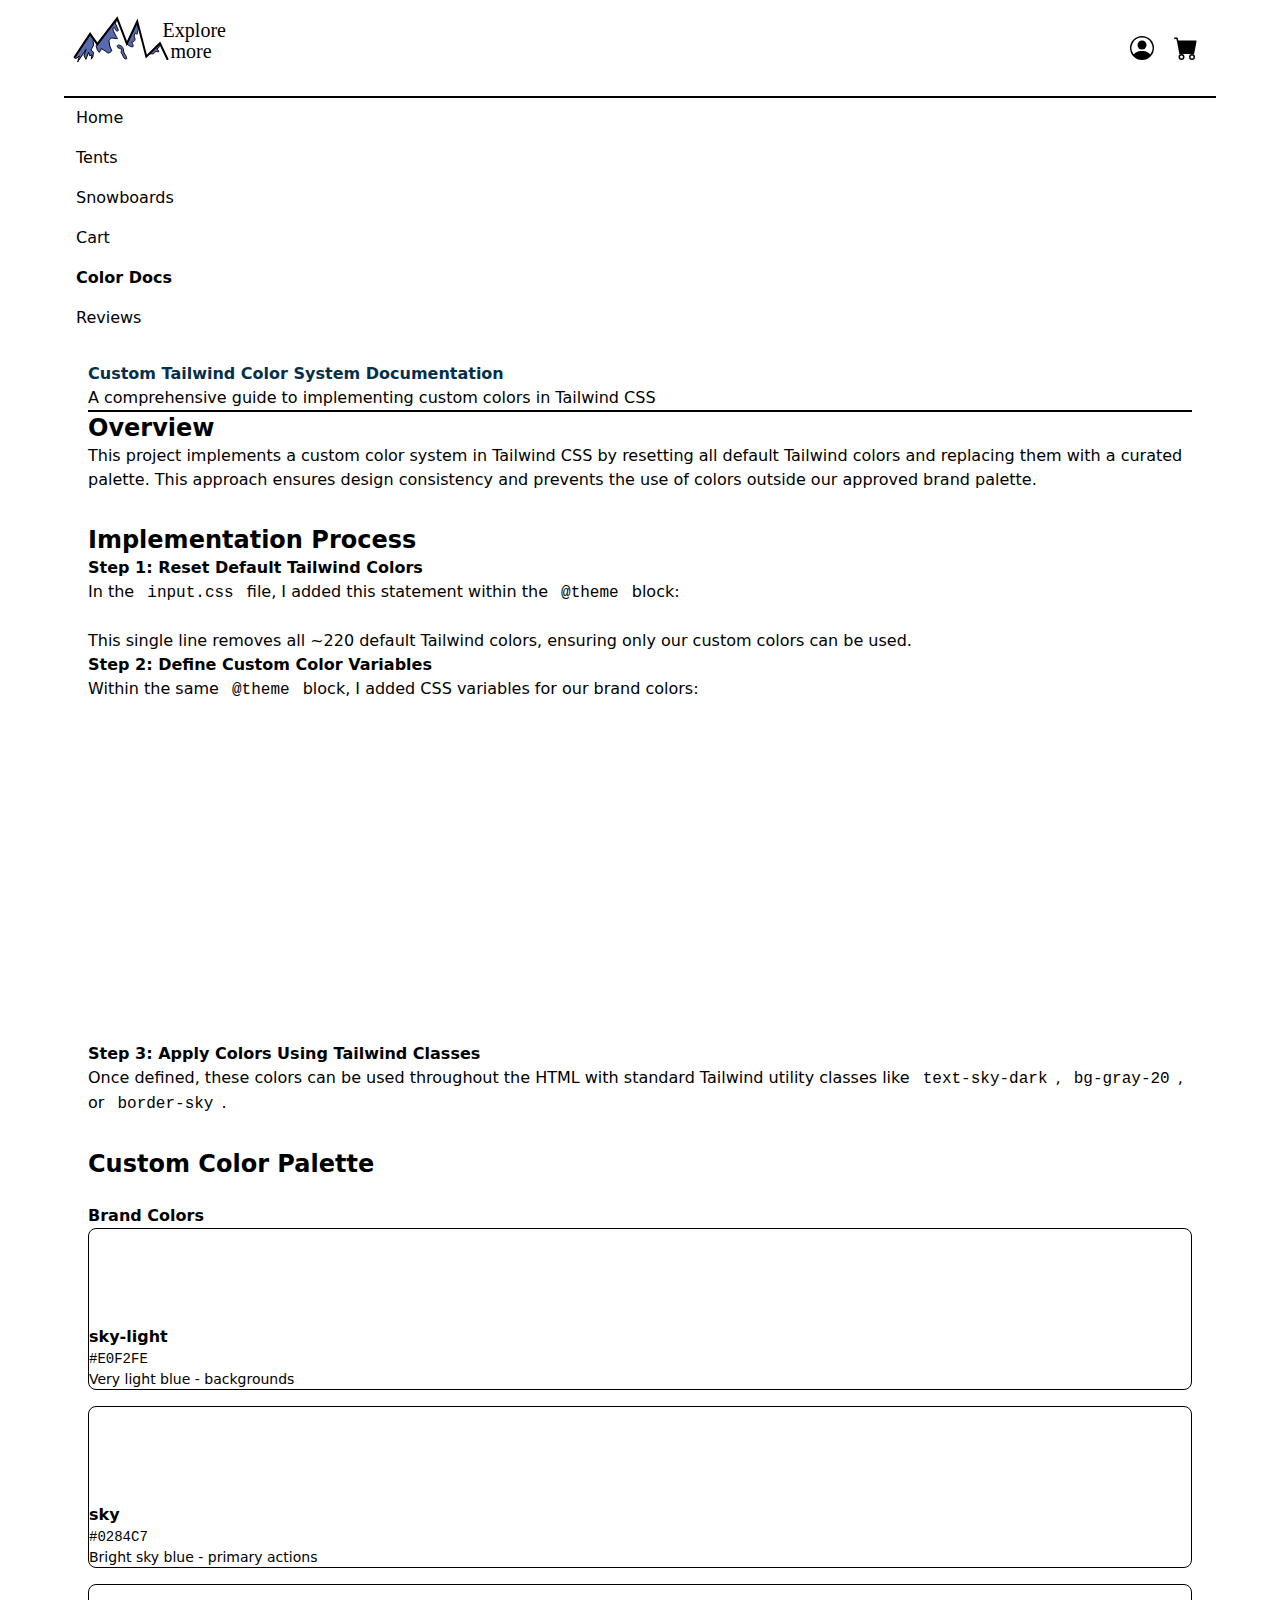
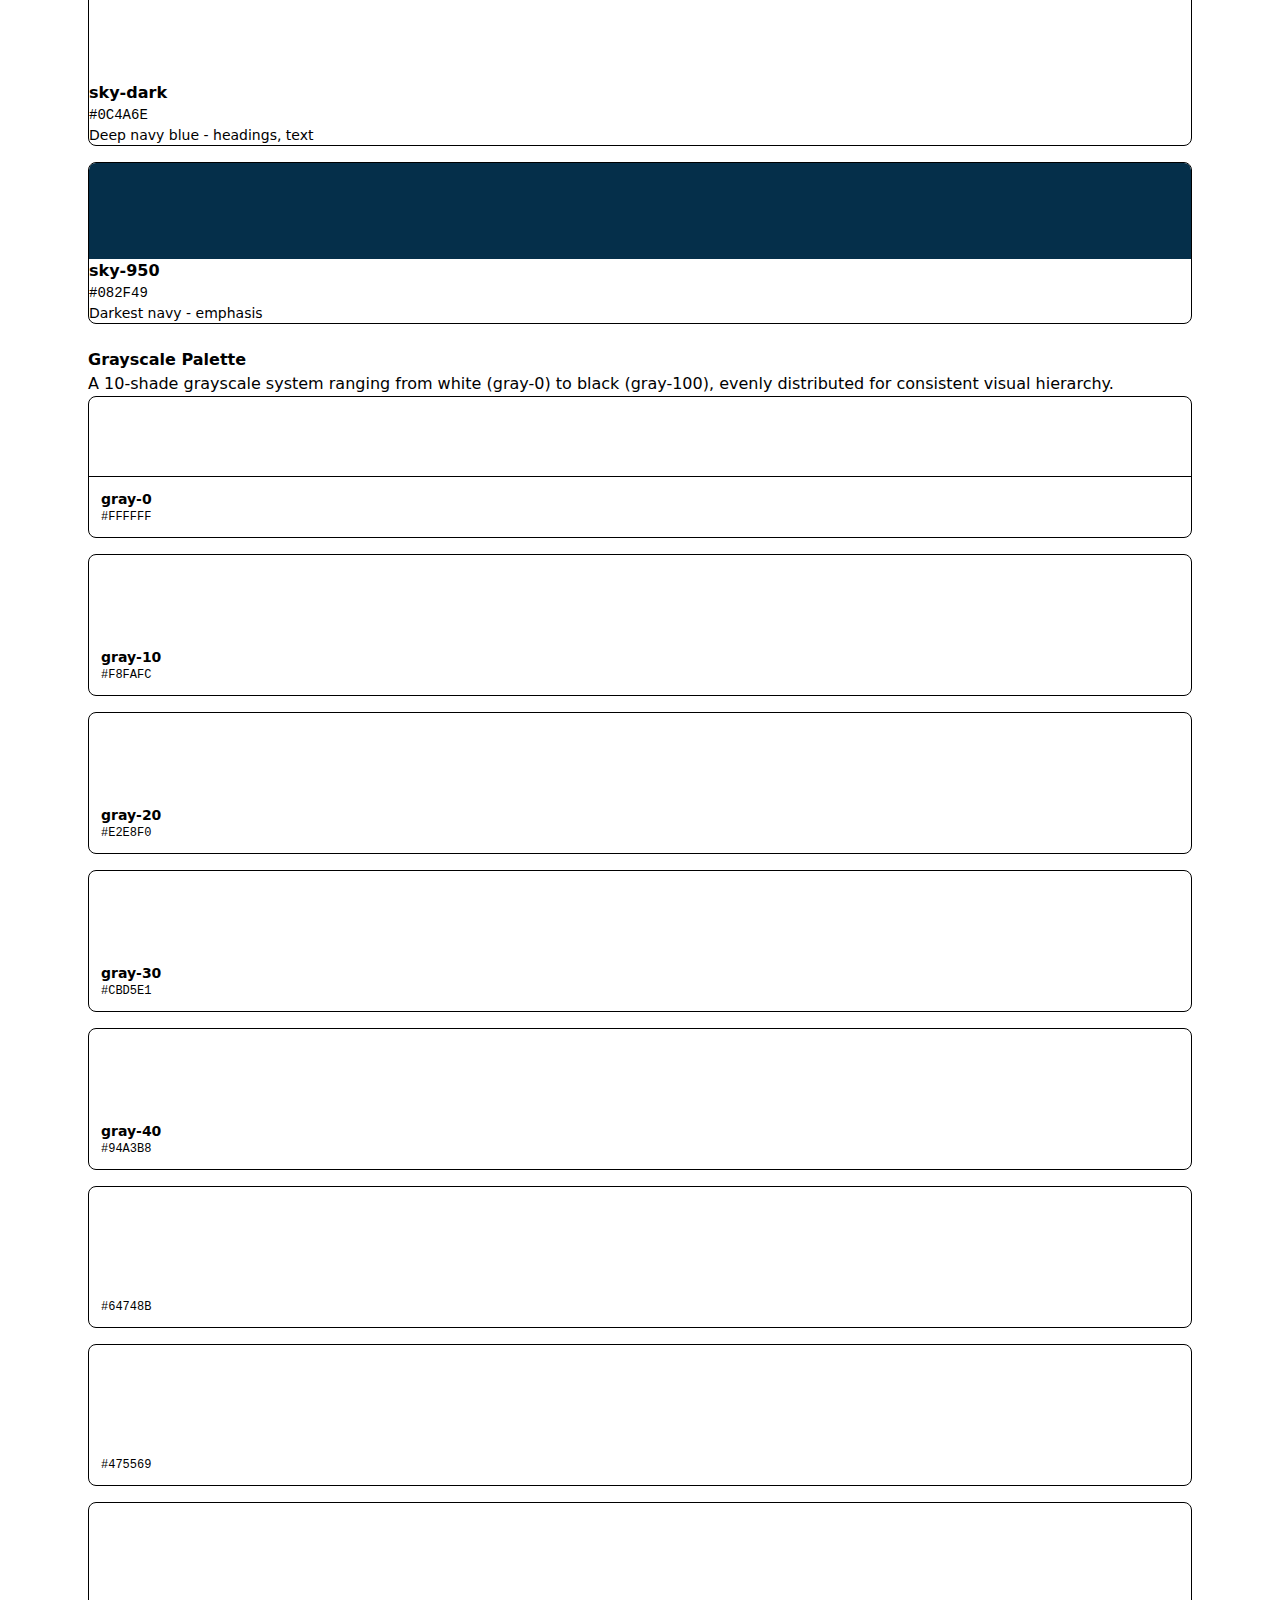
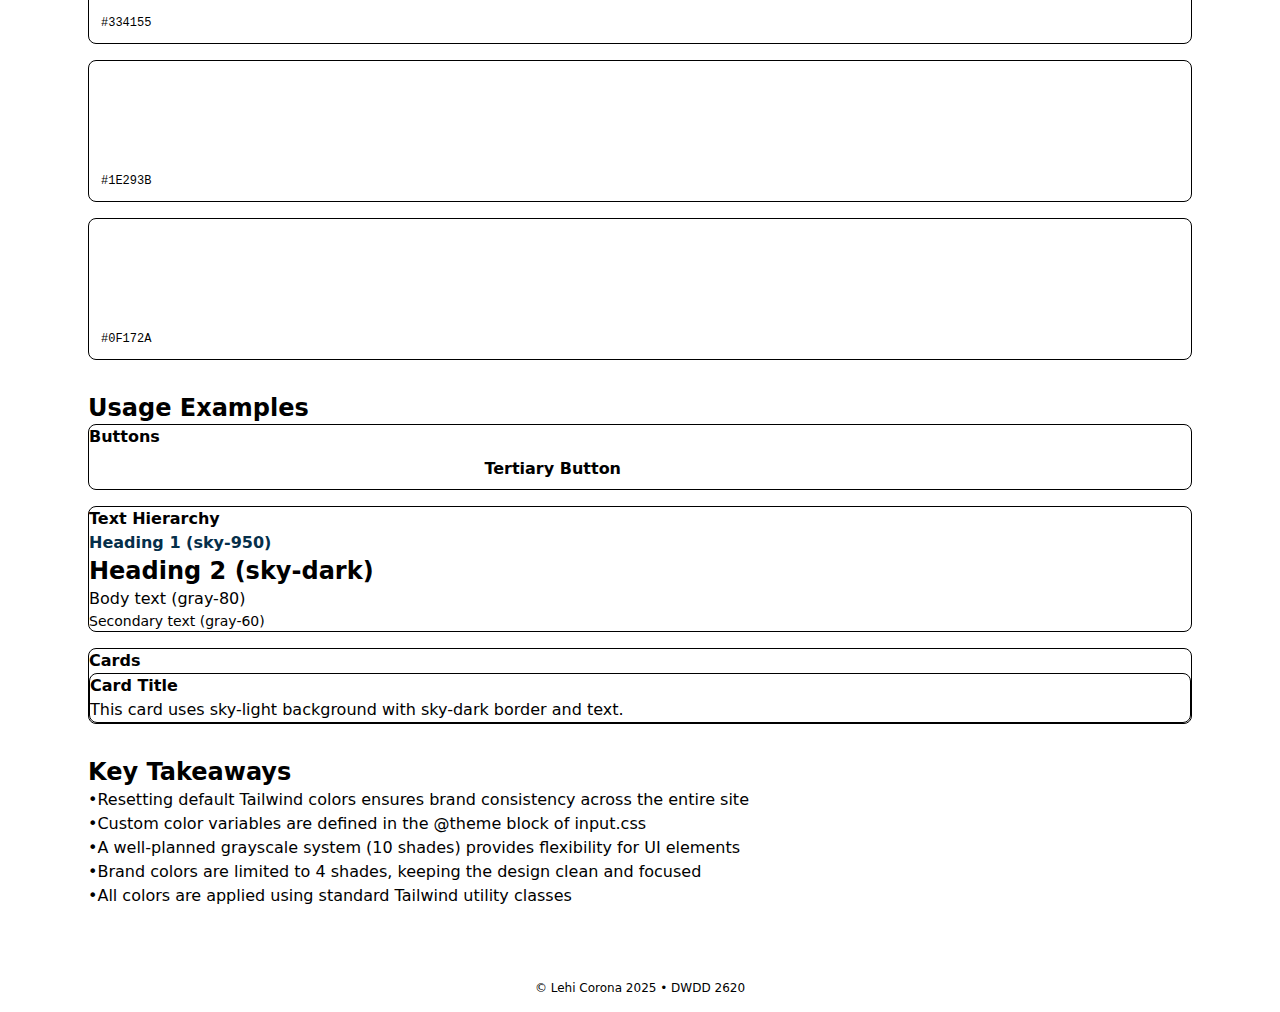
<file: color-documentation.html>
<!DOCTYPE html>
<html lang="en">
<head>
    <meta charset="UTF-8">
    <meta name="viewport" content="width=device-width, initial-scale=1.0">
    <title>Custom Tailwind Color Documentation</title>
    <link rel="preconnect" href="https://fonts.googleapis.com">
    <link rel="preconnect" href="https://fonts.gstatic.com" crossorigin>
    <link href="https://fonts.googleapis.com/css2?family=Arimo:wght@400..700&family=IBM+Plex+Mono:wght@300;700&display=swap" rel="stylesheet">
    <link rel="stylesheet" href="styles.css">
</head>
<body class="--font-arimo">
    <div class="max-w-6xl mx-auto">
        <!--Empty header for module-->
        <header></header>
        <!--Empty nav for module-->
        <nav></nav>
        
        <main class="p-6">
            <div class="border-b-2 border-gray-30 pb-4 mb-6">
                <h1 class="text-sky-950 text-4xl font-bold">Custom Tailwind Color System Documentation</h1>
                <p class="text-gray-70 mt-2">A comprehensive guide to implementing custom colors in Tailwind CSS</p>
            </div>

            <section class="mb-8">
                <h2 class="text-sky-dark text-2xl font-semibold mb-4">Overview</h2>
                <p class="text-gray-80 mb-4">
                    This project implements a custom color system in Tailwind CSS by resetting all default Tailwind colors and replacing them with a curated palette. This approach ensures design consistency and prevents the use of colors outside our approved brand palette.
                </p>
            </section>

            <section class="mb-8">
                <h2 class="text-sky-dark text-2xl font-semibold mb-4">Implementation Process</h2>
                
                <div class="bg-sky-light border-l-4 border-sky p-4 mb-4 rounded">
                    <h3 class="text-sky-dark font-bold mb-2">Step 1: Reset Default Tailwind Colors</h3>
                    <p class="text-gray-80 mb-2">In the <code class="bg-gray-20 px-2 py-1 rounded">input.css</code> file, I added this statement within the <code class="bg-gray-20 px-2 py-1 rounded">@theme</code> block:</p>
                    <pre class="bg-gray-80 text-white p-4 rounded overflow-x-auto">--color-* : initial;</pre>
                    <p class="text-gray-80 mt-2">This single line removes all ~220 default Tailwind colors, ensuring only our custom colors can be used.</p>
                </div>

                <div class="bg-sky-light border-l-4 border-sky p-4 mb-4 rounded">
                    <h3 class="text-sky-dark font-bold mb-2">Step 2: Define Custom Color Variables</h3>
                    <p class="text-gray-80 mb-2">Within the same <code class="bg-gray-20 px-2 py-1 rounded">@theme</code> block, I added CSS variables for our brand colors:</p>
                    <pre class="bg-gray-80 text-white p-4 rounded overflow-x-auto text-sm">/* Main colors */
--color-sky-light: #E0F2FE;
--color-sky: #0284C7;
--color-sky-dark: #0C4A6E;
--color-sky-950: #082F49;

/* Grays */
--color-gray-0: #FFFFFF;
--color-gray-10: #F8FAFC;
--color-gray-20: #E2E8F0;
--color-gray-30: #CBD5E1;
--color-gray-40: #94A3B8;
--color-gray-50: #64748B;
--color-gray-60: #475569;
--color-gray-70: #334155;
--color-gray-80: #1E293B;
--color-gray-100: #0F172A;</pre>
                </div>

                <div class="bg-sky-light border-l-4 border-sky p-4 mb-4 rounded">
                    <h3 class="text-sky-dark font-bold mb-2">Step 3: Apply Colors Using Tailwind Classes</h3>
                    <p class="text-gray-80">Once defined, these colors can be used throughout the HTML with standard Tailwind utility classes like <code class="bg-gray-20 px-2 py-1 rounded">text-sky-dark</code>, <code class="bg-gray-20 px-2 py-1 rounded">bg-gray-20</code>, or <code class="bg-gray-20 px-2 py-1 rounded">border-sky</code>.</p>
                </div>
            </section>

            <section class="mb-8">
                <h2 class="text-sky-dark text-2xl font-semibold mb-4">Custom Color Palette</h2>
                
                <h3 class="text-sky-dark text-xl font-semibold mb-3 mt-6">Brand Colors</h3>
                <div class="grid grid-cols-1 md:grid-cols-2 gap-4 mb-6">
                    <div class="border border-gray-30 rounded-lg overflow-hidden">
                        <div class="bg-sky-light h-24"></div>
                        <div class="p-4">
                            <p class="font-bold text-gray-80">sky-light</p>
                            <p class="text-gray-60 text-sm font-mono">#E0F2FE</p>
                            <p class="text-gray-70 text-sm mt-1">Very light blue - backgrounds</p>
                        </div>
                    </div>

                    <div class="border border-gray-30 rounded-lg overflow-hidden">
                        <div class="bg-sky h-24"></div>
                        <div class="p-4">
                            <p class="font-bold text-gray-80">sky</p>
                            <p class="text-gray-60 text-sm font-mono">#0284C7</p>
                            <p class="text-gray-70 text-sm mt-1">Bright sky blue - primary actions</p>
                        </div>
                    </div>

                    <div class="border border-gray-30 rounded-lg overflow-hidden">
                        <div class="bg-sky-dark h-24"></div>
                        <div class="p-4">
                            <p class="font-bold text-gray-80">sky-dark</p>
                            <p class="text-gray-60 text-sm font-mono">#0C4A6E</p>
                            <p class="text-gray-70 text-sm mt-1">Deep navy blue - headings, text</p>
                        </div>
                    </div>

                    <div class="border border-gray-30 rounded-lg overflow-hidden">
                        <div class="bg-sky-950 h-24"></div>
                        <div class="p-4">
                            <p class="font-bold text-gray-80">sky-950</p>
                            <p class="text-gray-60 text-sm font-mono">#082F49</p>
                            <p class="text-gray-70 text-sm mt-1">Darkest navy - emphasis</p>
                        </div>
                    </div>
                </div>

                <h3 class="text-sky-dark text-xl font-semibold mb-3 mt-6">Grayscale Palette</h3>
                <p class="text-gray-80 mb-4">A 10-shade grayscale system ranging from white (gray-0) to black (gray-100), evenly distributed for consistent visual hierarchy.</p>
                
                <div class="grid grid-cols-2 md:grid-cols-5 gap-4">
                    <div class="border border-gray-30 rounded-lg overflow-hidden">
                        <div class="bg-gray-0 h-20 border-b border-gray-30"></div>
                        <div class="p-3">
                            <p class="font-bold text-gray-80 text-sm">gray-0</p>
                            <p class="text-gray-60 text-xs font-mono">#FFFFFF</p>
                        </div>
                    </div>

                    <div class="border border-gray-30 rounded-lg overflow-hidden">
                        <div class="bg-gray-10 h-20"></div>
                        <div class="p-3">
                            <p class="font-bold text-gray-80 text-sm">gray-10</p>
                            <p class="text-gray-60 text-xs font-mono">#F8FAFC</p>
                        </div>
                    </div>

                    <div class="border border-gray-30 rounded-lg overflow-hidden">
                        <div class="bg-gray-20 h-20"></div>
                        <div class="p-3">
                            <p class="font-bold text-gray-80 text-sm">gray-20</p>
                            <p class="text-gray-60 text-xs font-mono">#E2E8F0</p>
                        </div>
                    </div>

                    <div class="border border-gray-30 rounded-lg overflow-hidden">
                        <div class="bg-gray-30 h-20"></div>
                        <div class="p-3">
                            <p class="font-bold text-gray-80 text-sm">gray-30</p>
                            <p class="text-gray-60 text-xs font-mono">#CBD5E1</p>
                        </div>
                    </div>

                    <div class="border border-gray-30 rounded-lg overflow-hidden">
                        <div class="bg-gray-40 h-20"></div>
                        <div class="p-3">
                            <p class="font-bold text-gray-80 text-sm">gray-40</p>
                            <p class="text-gray-60 text-xs font-mono">#94A3B8</p>
                        </div>
                    </div>

                    <div class="border border-gray-30 rounded-lg overflow-hidden">
                        <div class="bg-gray-50 h-20"></div>
                        <div class="p-3">
                            <p class="font-bold text-white text-sm">gray-50</p>
                            <p class="text-gray-20 text-xs font-mono">#64748B</p>
                        </div>
                    </div>

                    <div class="border border-gray-30 rounded-lg overflow-hidden">
                        <div class="bg-gray-60 h-20"></div>
                        <div class="p-3">
                            <p class="font-bold text-white text-sm">gray-60</p>
                            <p class="text-gray-20 text-xs font-mono">#475569</p>
                        </div>
                    </div>

                    <div class="border border-gray-30 rounded-lg overflow-hidden">
                        <div class="bg-gray-70 h-20"></div>
                        <div class="p-3">
                            <p class="font-bold text-white text-sm">gray-70</p>
                            <p class="text-gray-20 text-xs font-mono">#334155</p>
                        </div>
                    </div>

                    <div class="border border-gray-30 rounded-lg overflow-hidden">
                        <div class="bg-gray-80 h-20"></div>
                        <div class="p-3">
                            <p class="font-bold text-white text-sm">gray-80</p>
                            <p class="text-gray-20 text-xs font-mono">#1E293B</p>
                        </div>
                    </div>

                    <div class="border border-gray-30 rounded-lg overflow-hidden">
                        <div class="bg-gray-100 h-20"></div>
                        <div class="p-3">
                            <p class="font-bold text-white text-sm">gray-100</p>
                            <p class="text-gray-20 text-xs font-mono">#0F172A</p>
                        </div>
                    </div>
                </div>
            </section>

            <section class="mb-8">
                <h2 class="text-sky-dark text-2xl font-semibold mb-4">Usage Examples</h2>
                
                <div class="space-y-4">
                    <div class="border border-gray-30 rounded-lg p-4">
                        <h3 class="text-sky-dark font-bold mb-2">Buttons</h3>
                        <div class="flex flex-wrap gap-2">
                            <button class="bg-sky hover:bg-sky-dark text-white font-semibold py-2 px-4 rounded transition">Primary Button</button>
                            <button class="bg-sky-dark hover:bg-sky text-white font-semibold py-2 px-4 rounded transition">Secondary Button</button>
                            <button class="bg-gray-30 hover:bg-gray-40 text-gray-80 font-semibold py-2 px-4 rounded transition">Tertiary Button</button>
                        </div>
                    </div>

                    <div class="border border-gray-30 rounded-lg p-4">
                        <h3 class="text-sky-dark font-bold mb-2">Text Hierarchy</h3>
                        <h1 class="text-sky-950 text-3xl font-bold">Heading 1 (sky-950)</h1>
                        <h2 class="text-sky-dark text-2xl font-semibold">Heading 2 (sky-dark)</h2>
                        <p class="text-gray-80">Body text (gray-80)</p>
                        <p class="text-gray-60 text-sm">Secondary text (gray-60)</p>
                    </div>

                    <div class="border border-gray-30 rounded-lg p-4">
                        <h3 class="text-sky-dark font-bold mb-2">Cards</h3>
                        <div class="bg-sky-light border border-sky-dark rounded-lg p-4">
                            <h4 class="text-sky-dark font-bold mb-2">Card Title</h4>
                            <p class="text-gray-70">This card uses sky-light background with sky-dark border and text.</p>
                        </div>
                    </div>
                </div>
            </section>

            <section class="mb-8">
                <h2 class="text-sky-dark text-2xl font-semibold mb-4">Key Takeaways</h2>
                <ul class="space-y-2 text-gray-80">
                    <li class="flex items-start">
                        <span class="text-sky mr-2">•</span>
                        <span>Resetting default Tailwind colors ensures brand consistency across the entire site</span>
                    </li>
                    <li class="flex items-start">
                        <span class="text-sky mr-2">•</span>
                        <span>Custom color variables are defined in the @theme block of input.css</span>
                    </li>
                    <li class="flex items-start">
                        <span class="text-sky mr-2">•</span>
                        <span>A well-planned grayscale system (10 shades) provides flexibility for UI elements</span>
                    </li>
                    <li class="flex items-start">
                        <span class="text-sky mr-2">•</span>
                        <span>Brand colors are limited to 4 shades, keeping the design clean and focused</span>
                    </li>
                    <li class="flex items-start">
                        <span class="text-sky mr-2">•</span>
                        <span>All colors are applied using standard Tailwind utility classes</span>
                    </li>
                </ul>
            </section>
        </main>
        
        <!--Empty footer for modules-->
        <footer></footer>
    </div>
    
    <!--script for modules-->
    <script type="module" src="./cards.js"></script>
</body>
</html>
</file>
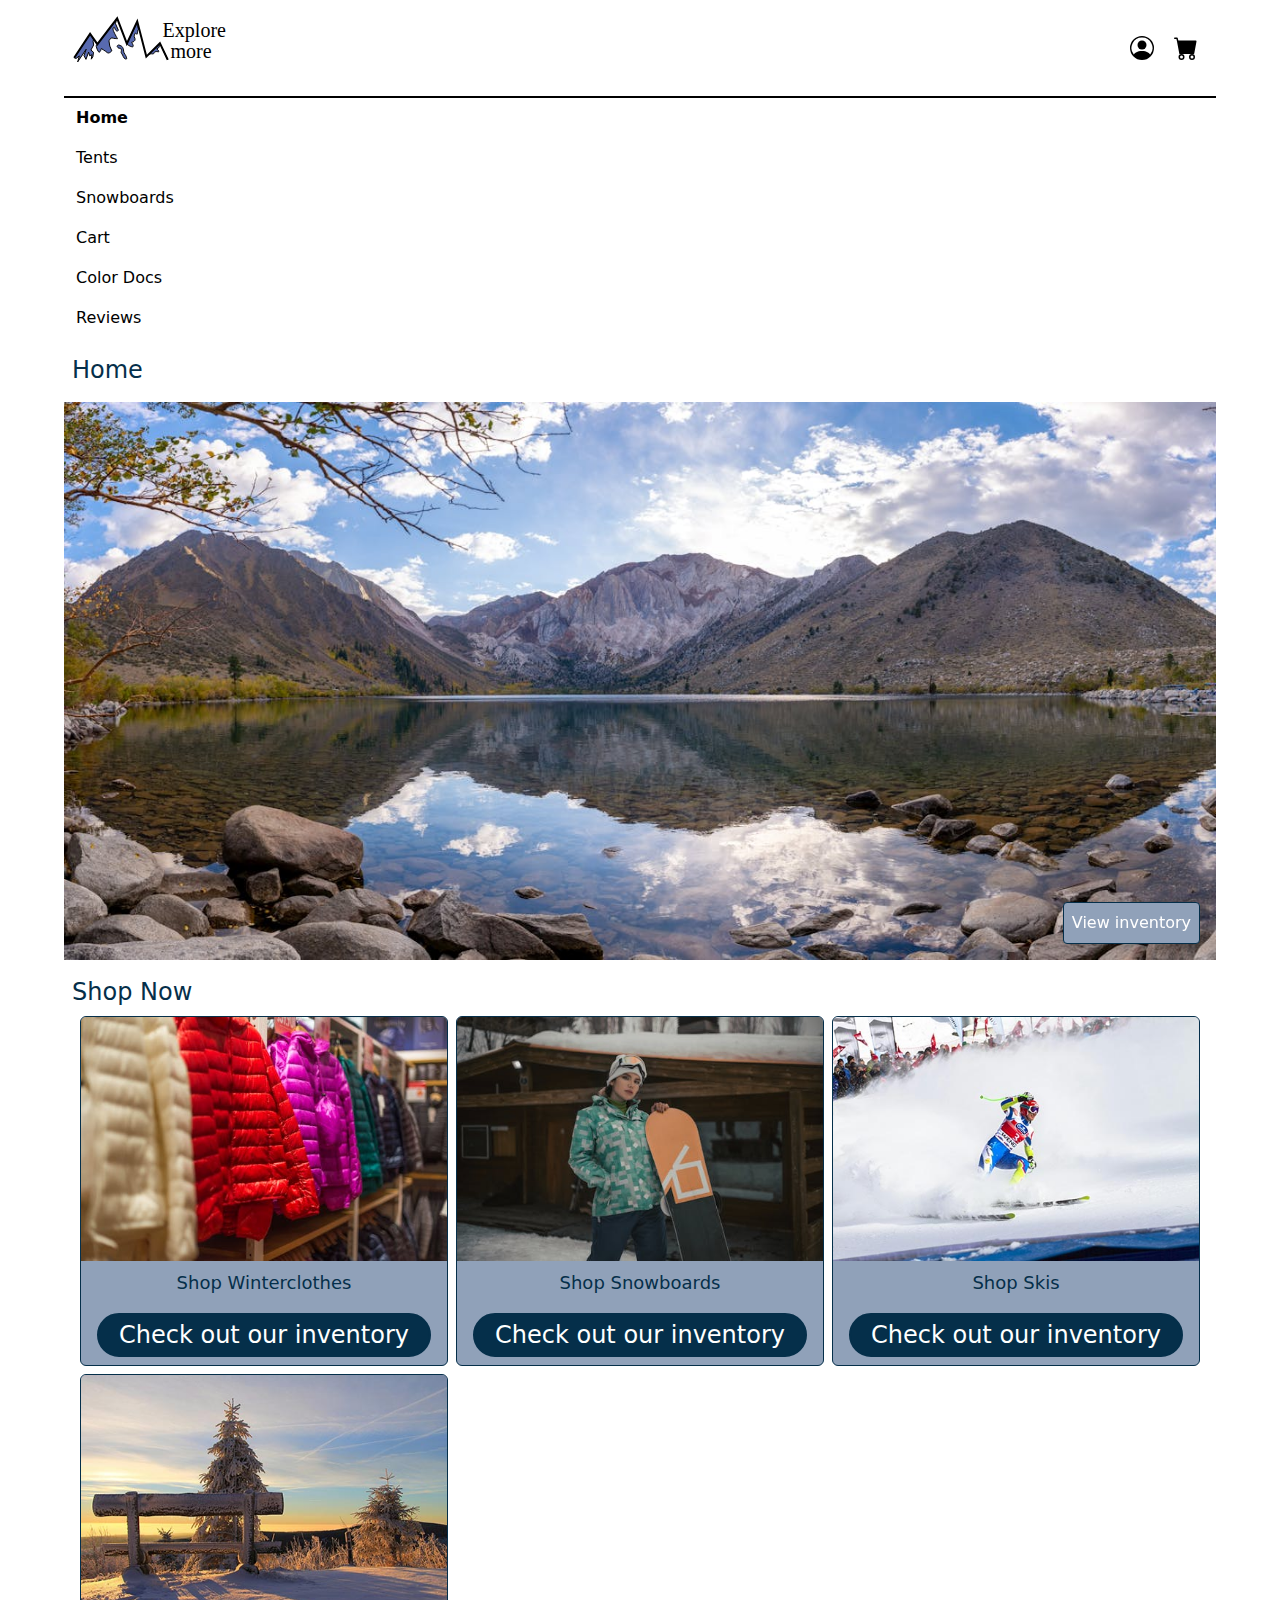
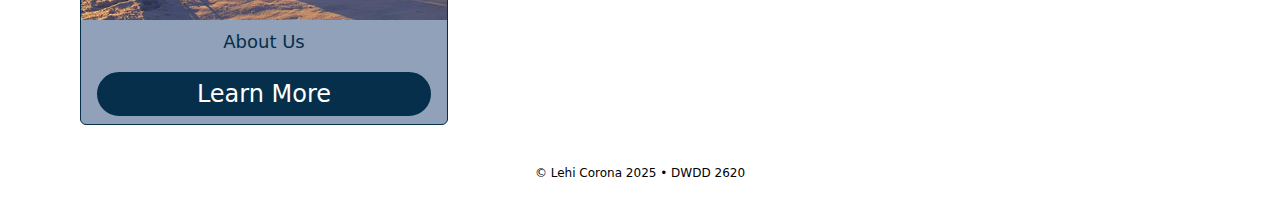
<file: home.html>
<!DOCTYPE html>
<html lang="en">
<head>
    <meta charset="UTF-8">
    <meta name="viewport" content="width=device-width, initial-scale=1.0">
    <title>Explore More Webesite</title>
    <link rel="apple-touch-icon" sizes="180x180" href="/apple-touch-icon.png">
    <link rel="icon" type="image/png" sizes="32x32" href="/favicon-32x32.png">
    <link rel="icon" type="image/png" sizes="16x16" href="/favicon-16x16.png">
    <link rel="stylesheet" href="styles.css">
    
</head>
<body>
    <div class="max-w-6xl mx-auto">
    <!--Empty header for module-->
    <header></header>
    <!--Empty nav for module-->
    <nav></nav>
    <main class="max-w-screen-xl m-auto">
    <!-- Responsive Hero Images -->
    <h1 class="text-sky-950 text-2xl px-2 py-4">Home</h1>
    <picture class="w-full relative">
        <source media="(max-width: 320)" srcset="images/hero320.jpg">
        <source media="(max-width: 768)" srcset="images/hero768.jpg">
        <img class src="images/hero1280.jpg" alt="mountains">
        <a class="text-white absolute bottom-4 right-4 bg-slate-400 py-2 px-2 border-sky-950 rounded border drop-shadow-lg hover:bg-gray-600" href="#">View inventory</a>
    </picture>
    <h2 class="text-sky-950 text-2xl px-2 py-4">Shop Now</h>
    <!-- Start of Cards-->
    <section class="cards">
        <div>
            <img src="images/winterclothes.jpg" alt="Snow Gear">
            <span>Shop Winterclothes</span>
            <a href="#">Check out our inventory</a>
        </div>
        <div>
            <img src="images/boards.jpg" alt="Snow Gear">
            <span>Shop Snowboards</span>
            <a href="#">Check out our inventory</a>
        </div>
        <div>
            <img src="images/skis.jpg" alt="Snow Gear">
            <span>Shop Skis</span>
            <a href="#">Check out our inventory</a>
        </div>
        <div>
            <img src="images/aboutus.jpg" alt="Snow Gear">
            <span>About Us</span>
            <a href="#">Learn More</a>
        </div>


    </section>
    
    </main>
    <!--Empty footer for modules-->
    <footer></footer>
    <script src="tailwind.config.js"></script>
     <!--script for for modules-->
    <script type="module" src="./cards.js"></script>
</body>
</html>
</file>
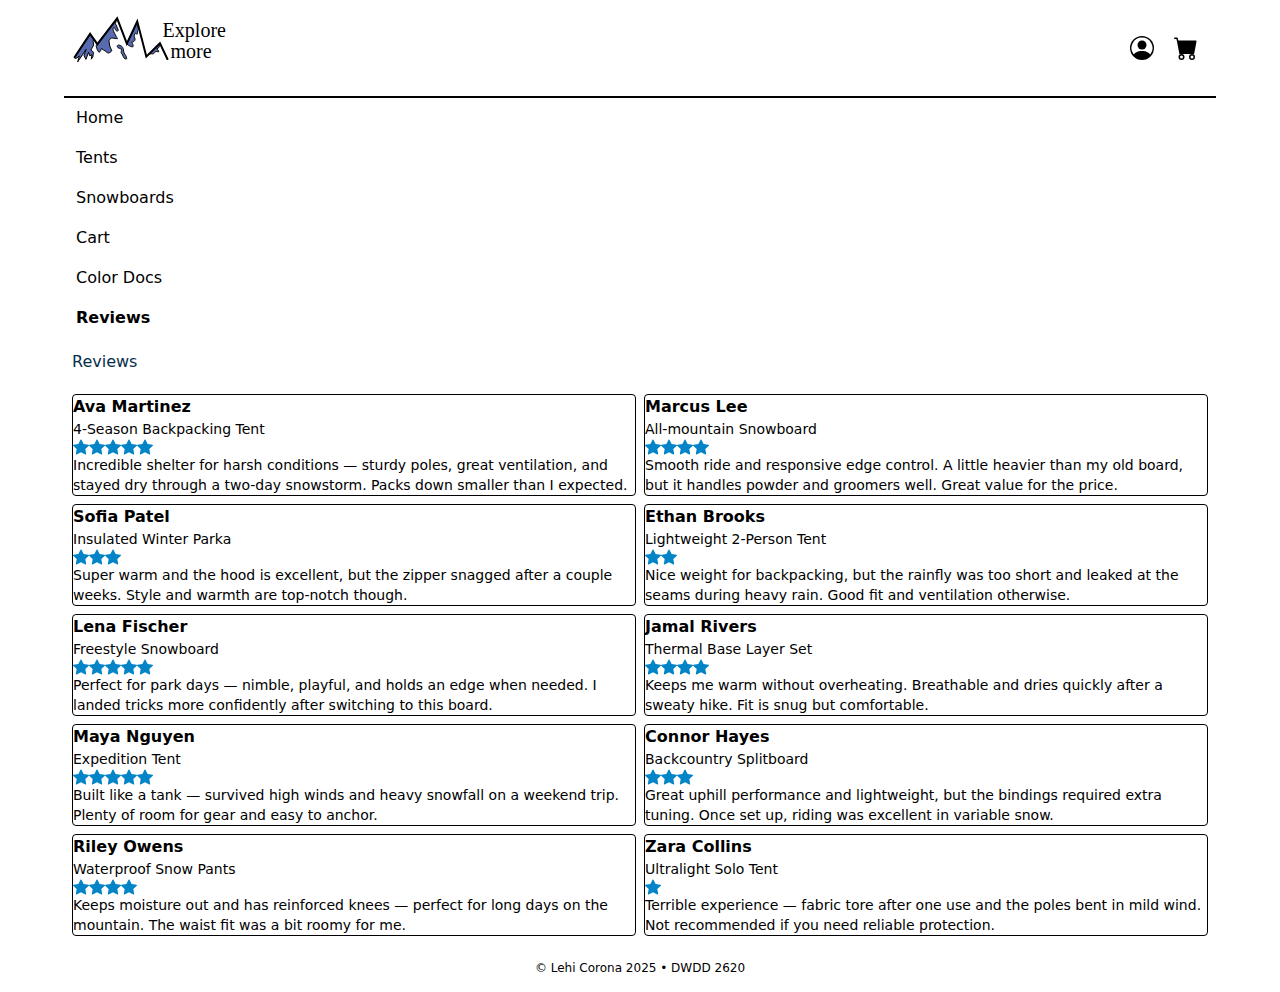
<file: reviews.html>
<!DOCTYPE html>
<html lang="en">
<head>
    <meta charset="UTF-8">
    <meta name="viewport" content="width=device-width, initial-scale=1.0">
    <title>Reviews</title>
    <link rel="preconnect" href="https://fonts.googleapis.com">
    <link rel="preconnect" href="https://fonts.gstatic.com" crossorigin>
    <link href="https://fonts.googleapis.com/css2?family=Arimo:wght@400..700&family=IBM+Plex+Mono:wght@300;700&display=swap" rel="stylesheet">
    <link rel="stylesheet" href="styles.css">
</head>
<body class="--font-arimo">
    <div class="max-w-6xl mx-auto">
        <!--Empty header for module-->
        <header></header>
        <!--Empty nav for module-->
        <nav></nav>
        
        <main>
            <h1 class="text-sky-950 text-3xl px-2 py-3">Reviews</h1>
            <div id="customer-reviews" class="grid gap-2 m-2 sm:grid-cols-2 md:grid-cols-3"></div>
        </main>
        
        <!--Empty footer for modules-->
        <footer></footer>
    </div>
    
    <!--script for modules-->
    <script type="module" src="./cards.js"></script>
</body>
</html>
</file>
